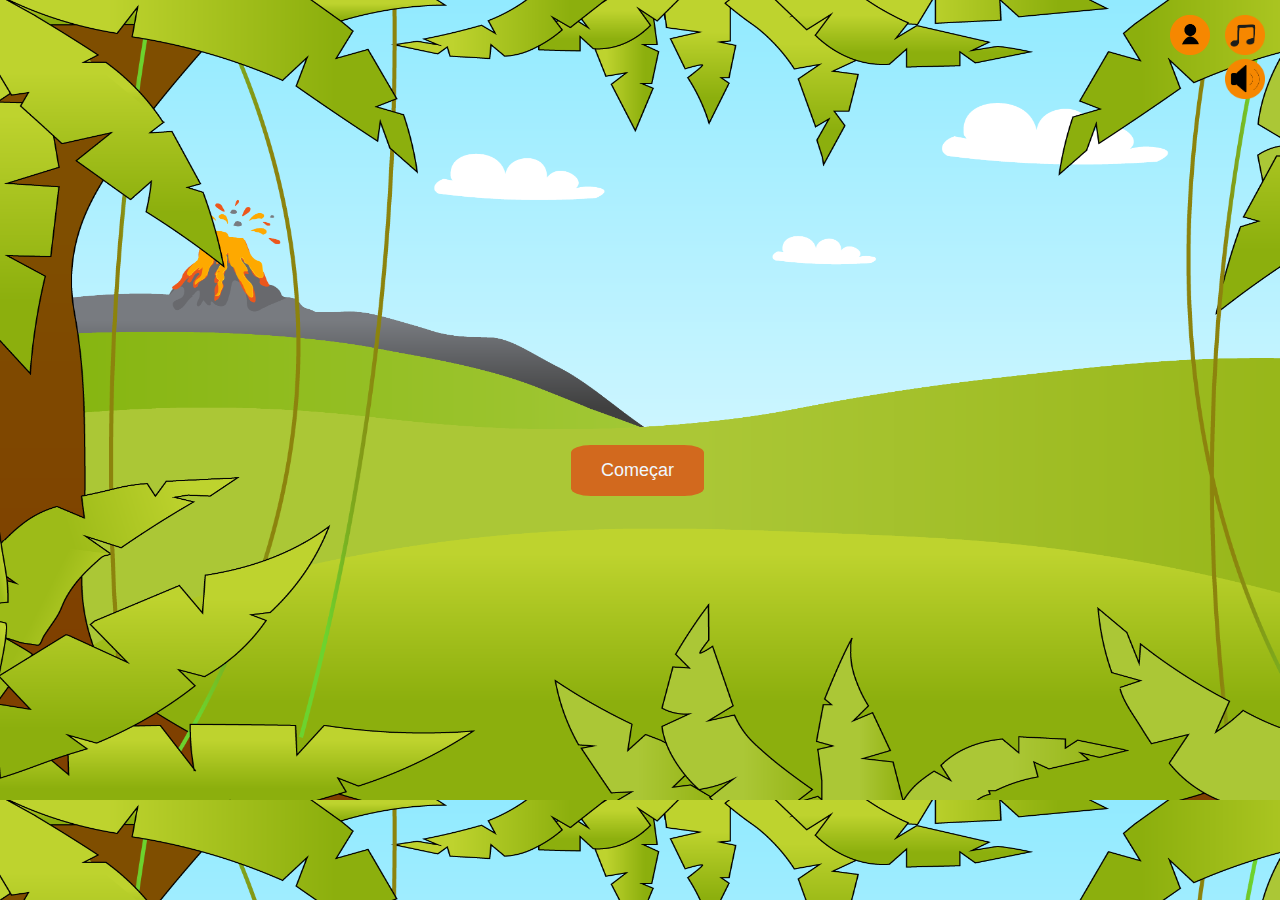
<file: jogodino/index.html>
<!DOCTYPE html>
<html lang="pt-br">

<head>
    <meta charset='utf-8'>
   <link rel="stylesheet" href="css/style.css">
   <title>Tempos Jurassicos </title>
</head>
<body>

    <div class="background"></div>

    <div class="container">
      
      <audio class="musica1" id="musica2" loop>
         <source src="Musica e efeito/musica certa.mp3" type="audio/mpeg">
         Seu navegador não suporta o elemento de áudio.
      </audio>

      <div>
         <a href="cadastro.html"><img src="imagens/PERFIL.png" class="icon"></a>
      </div>

      <div id="submenu" class="submenu">

         <a onclick="botaoMusica()"><img src="imagens/SON 2.png" id="botaoMusica" height="40" width="40" class="musica" alt="Botão de Volume"> </a>
         <img src="imagens/SOM 1.png" height="40" width="40" class="efeito" alt="Botão de Efeitos Sonoros">
    
      </div>

      </div>
   
      <a href="historia.html"><button id="startbutton3" class="startbutton3">Começar</button> </a>
      
    </div>
    
    <script src="js/script.js"></script>
     
 </body>
</file>
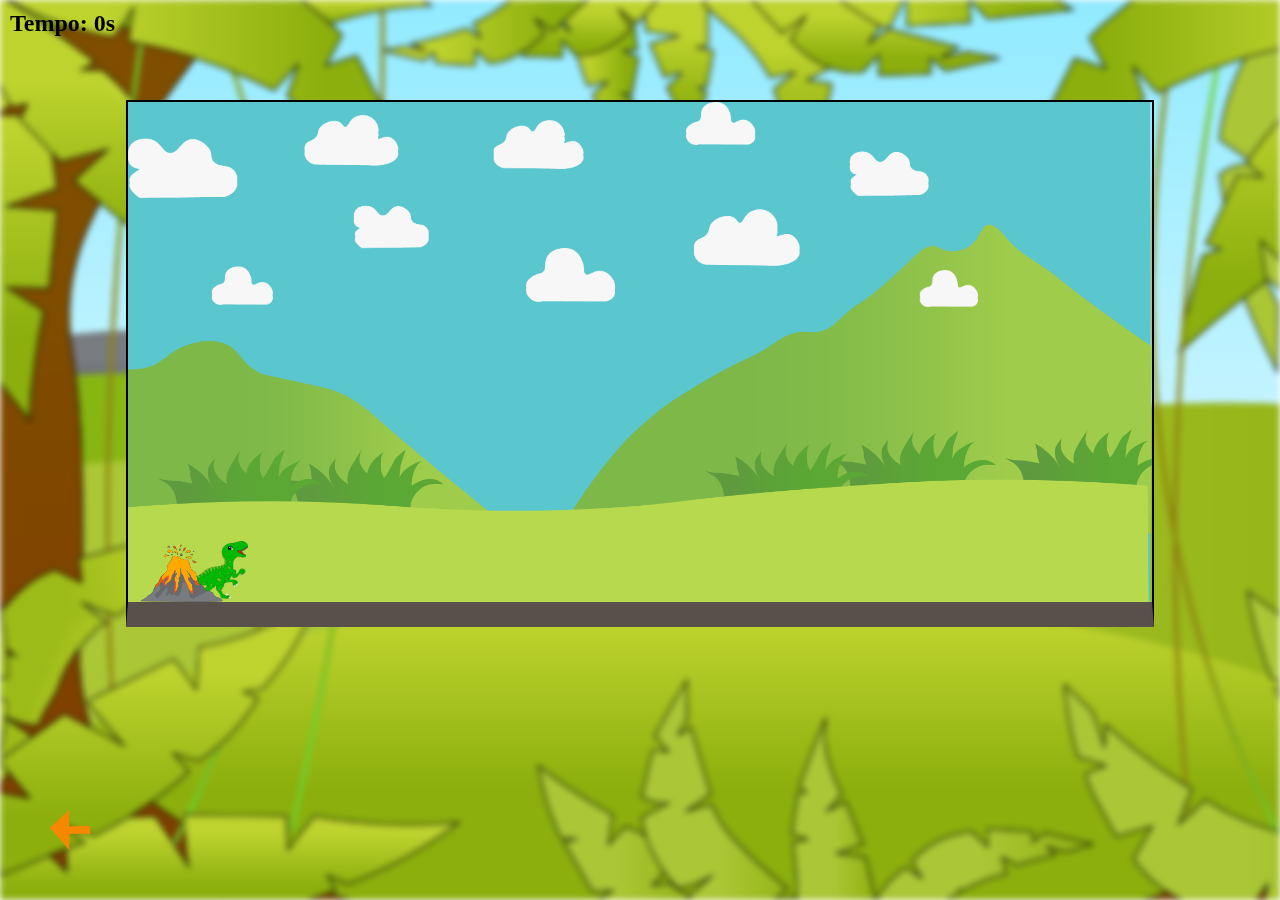
<file: jogodino/dino/index.html>
<!DOCTYPE html>
<html lang="pt-br">
<head>
    <meta charset="UTF-8">
    <meta name="viewport" content="width=device-width, initial-scale=1.0">
    <link rel="stylesheet" href="css/style.css">
    <title>Tempo jurássico</title>
    <link rel="shortcut icon" href="imagens/logo jogo.png" type="image/x-icon">
</head>
<body>
    
    <div class="imagemfundo"></div>
    
    <div class="gameBoard">
        <a href="index.html" id="backButton" style="display: none;"> 
            <img src="imagens/voltar.png" width="35" height="35" class="seta3"> 
        </a>
        <img src="imagens/clouds.png" class="cloud">
        <img src="imagens/clouds2.png" class="cloud2">
        <img src="imagens/dinofake.gif" class="dino">
        <img src="imagens/pipe.png" class="pipe">
        
        <div id="questionBox" class="question-box">
            <h2>Pergunta:</h2>
            <p id="question">O que é 20% de 50??</p>
            <div id="answers-container">
                <button class="answer-btn" onclick="checkAnswer(0)">10</button>
                <button class="answer-btn" onclick="checkAnswer(1)">5</button>
                <button class="answer-btn" onclick="checkAnswer(2)">20</button>
                <button class="answer-btn" onclick="checkAnswer(3)">15</button>
            </div>
        </div>
    </div>
    
    <div>
        <a href="file:///C:/Users/Aluno/Documents/GitHub/Original/jogodino/historia.html"> 
            <img src="imagens/seta.png" width="40" height="40" class="seta2" style="left:50px; bottom: 50px; position: fixed;"> 
        </a>
    </div>

    <script src="js/javascript.js" defer></script>
    <div class="timer" id="timer">Tempo: 0s</div>

</body>
</html>
</file>
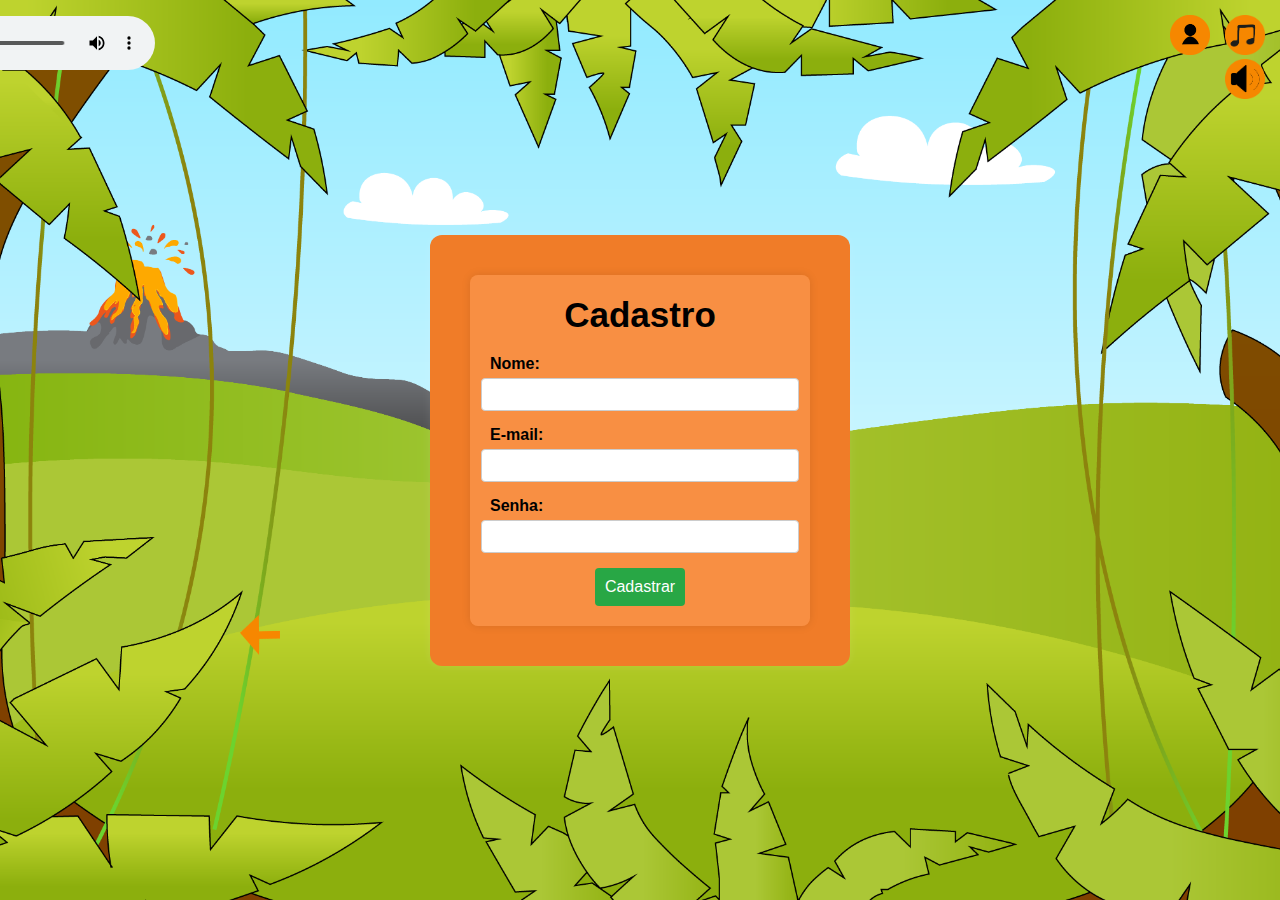
<file: jogodino/cadastro.html>
<!DOCTYPE html>
<html lang="pt-BR">
<head>
    <meta charset="UTF-8">
    <meta name="viewport" content="width=device-width, initial-scale=1.0">
    <title>Tela de Cadastro</title>
    <link rel="stylesheet"   type="text/css"   href="css/style.css">
</head>
<body>
    <div id="notification" class="notification">
        Cadastro realizado com sucesso!
    </div>
    <div class="icon-container">
        
        <audio class="musica1" controls autoplay loop>
            <source src="Musica e efeito/musica certa.mp3" type="audio/mpeg">
            Seu navegador não suporta o elemento de áudio.
        </audio>

        <img src="imagens/icone perfil.png" alt="Ícone 1" class="icon">

        <div id="submenu" class="submenu2">

           <a onclick="botaoMusica()"><img src="imagens/SON 2.png" height="40" width="40" id="botaoMusica" class="musica" alt="Botão de Volume"></a> 
            <img src="imagens/SOM 1.png" height="40" width="40" class="efeito" alt="Botão de Efeitos Sonoros">
       
         </div>
    </div>
    <div class="outer-container">
        <div class="container3">
            <h2>Cadastro</h2>
            <form id="cadastroForm">
                <label for="nome">Nome:</label>
                <input type="text" id="nome" name="nome" required>
                
                <label for="email">E-mail:</label>
                <input type="email" id="email" name="email" required>
                
                <label for="senha">Senha:</label>
                <input type="password" id="senha" name="senha" required>
                
                <button type="submit">Cadastrar</button>
            </form>
        </div>
        
    </div>

    

    <a href="index.html"> <img src="imagens/seta.png" width="40" height="40" class="Voltar"> </a>
    <script src="js/script.js"></script>
</body>
</html>
</file>
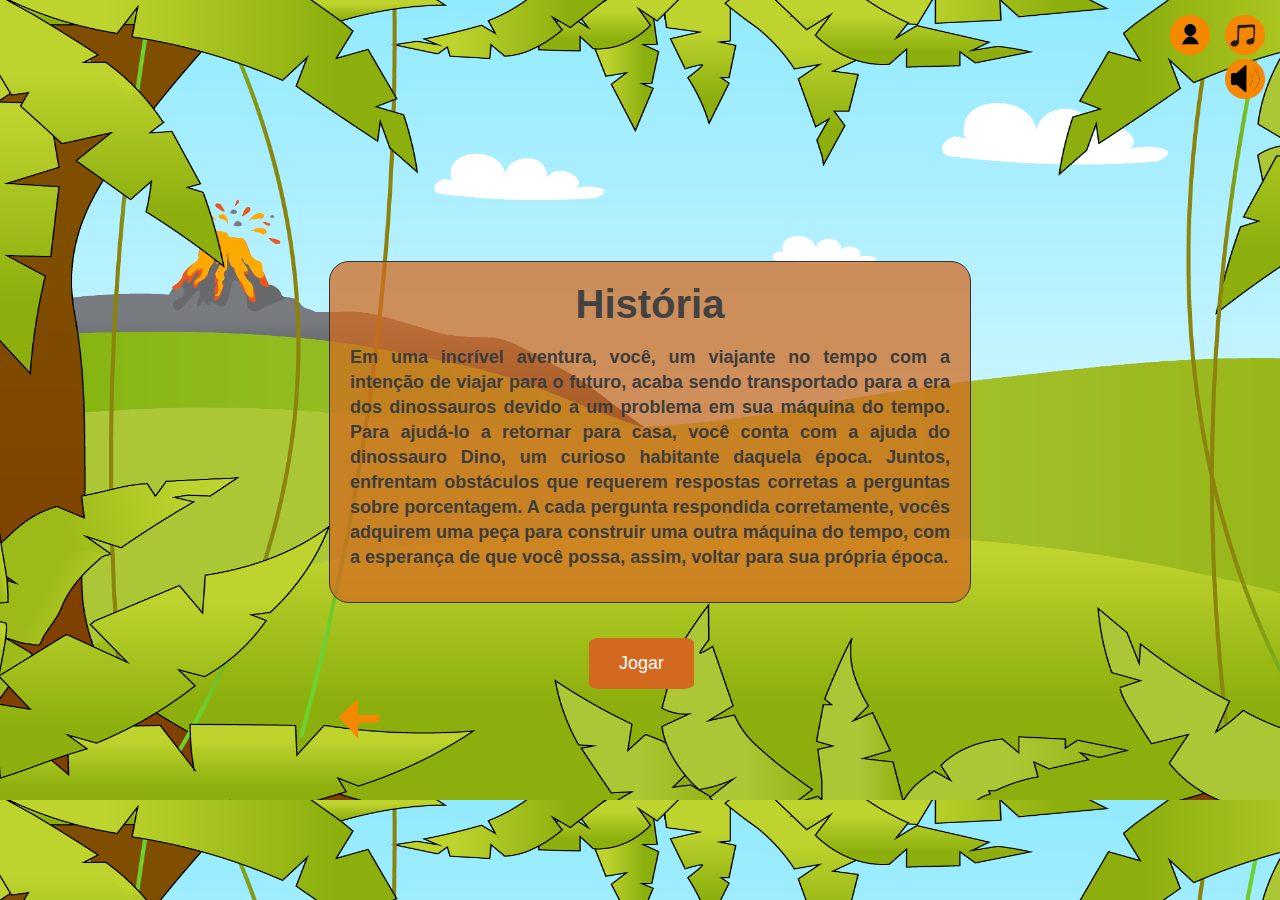
<file: jogodino/historia.html>
<!DOCTYPE html>
<html lang="pt-br">

<head>
    <meta charset='utf-8'>
   <link rel="stylesheet" href="css/style.css">
   <title>Tempos Jurassicos </title>
</head>

<body>
   <div class="History">

    <div class="background"></div>

    <div class="container">

      <audio class="musica1" id="musica2" loop>
         <source src="Musica e efeito/musica certa.mp3" type="audio/mpeg">
         Seu navegador não suporta o elemento de áudio.
      </audio>
      
      <div class="Perfil">
         <a href="cadastro.html"><img src="imagens/PERFIL.png" alt="Perfil1"  class="icon"  width="45" height="45"> </a>
      </div>

      <div id="submenu" class="submenu1">

         <a onclick="botaoMusica()"><img src="imagens/SON 2.png" id="botaoMusica" height="40" width="40" class="musica" alt="Botão de Volume"> </a>
         <img src="imagens/SOM 1.png" height="40" width="40" class="efeito" alt="Botão de Efeitos Sonoros">
    
      </div>
  </div>

    <div class="Caixa1">
      <div class="texto">
      <h1>História</h1>
      <br>
            <h5>Em uma incrível aventura, você, um viajante no tempo com a intenção de viajar 
               para o futuro, acaba sendo transportado para a era dos dinossauros devido a um problema 
               em sua máquina do tempo. Para ajudá-lo a retornar para casa, você conta com a ajuda 
               do dinossauro Dino, um curioso habitante daquela época. Juntos, enfrentam obstáculos que 
               requerem respostas corretas a perguntas sobre porcentagem. A cada pergunta respondida 
               corretamente, vocês adquirem uma peça para construir uma outra máquina do tempo, com a 
               esperança de que você possa, assim, voltar para sua própria época.</h5>

         </div>
    </div>
   <div>
<a href="dino/index.html"><button id="startbutton2"  class="startbutton2">Jogar</button></a>
<a href="index.html"> <img src="imagens/seta.png" width="40" height="40" class="seta"> </a>
</div>

   </div>
   
   <script src="js/script.js"></script>
    

</body>
</html>
</file>
<file: jogodino/css/style.css>
/*LAURA*/
#iframeDino{
    position: absolute;
    display: none;
}

.background{
    position: absolute;
    top: 0;
    left: 0;
    width: 100%;
    height: 100%;
    background-image: url("cenario\ inicial\ conflito\ \(1\).png");
    background-size: 1480px 800px;
    z-index: -1;
}

.Caixa{
    width: 300px;
    height: 300px;
    border:1px solid #333;
    margin-top: 170px;
    margin-left: 550px;
    padding: 20px;
    background-color: chocolate;
    opacity: 60%;
    border-radius: 20px;
    
}


h1{
    text-align: center;
}
.texto h5{
    color: black;
    position: relative;
    text-align: justify;
    font-family: inherit;
}

.startbutton3{
border-radius: 15%;
padding: 15px 30px;
font-size: 18px;
background-color: chocolate;
color: aliceblue;
border: none;
cursor: pointer;
margin: 10px;
display: block;
bottom:30%;
right: 30%;
transition: transform 0.3s;
margin-top: 50px;
margin-left: 5px;

}

a{
    text-decoration: none;
}


.startbutton3:hover{
    transform: scale(1.2);
}

.icon{
    cursor: pointer;
    width: 40px;
    height: 40px;
    transition: transform 0.3s;

}
.container {
    position: absolute;
    top: 15px;
    right: 15px;
    display: flex;
    gap: 15px;
}

.icon:hover{
    transform: scale(1.2);
}

.submenu {
    cursor: pointer;
    width: 40px;
    height: 40px;
    gap: 50px;
    top: 15px;
}

.musica{
    transition: transform 0.3s;
}

.efeito{
    transition: transform 0.3s;
}

.musica:hover{
    transform: scale(1.2);
}

.efeito:hover{
    transform: scale(1.2);
}
 .musica1{
    margin-right: 900px;
 }
 

/*VICTORIA*/

.background{
    position: absolute;
    top: 0;
    left: 0;
    width: 100%;
    height: 100%;
    background-image: url("cenario\ inicial\ conflito\ \(1\).png");
    background-size: 1480px 800px;
    z-index: -1;
}

.Caixa1{
    width:600px; /* largura */
    height: 300px; /* altura */
    border:1px solid #333;
    margin-top: 100px;
    margin-left: 20px;
    padding: 20px;
    background-color: rgba(210, 105, 30, 0.735);
    border-radius: 20px;
    
}

h1{
    text-align: center;
    font-size: 40px;
    color: #434242;
}

.texto h5{
    color: rgb(61, 61, 61);
    position: relative;
    text-align: justify;
    font-family: inherit;
    font-size: 18px;
    line-height: 25px;
}

.startbutton2{
border-radius: 10%;
padding: 15px 30px;
font-size: 18px;
background-color: hsl(25, 75%, 47%);
color: aliceblue;
border: none;
margin: 10px;
display: block;
bottom:30%;
right: 30%;
margin-top: 35px;
margin-left: 280px;
transition: transform 0.3s;
cursor: pointer;
}

a{
    text-decoration: none;
}

.startbutton2:hover{
    
    transform: scale(1.2);
}
.container {
    position: absolute;
    top: 15px;
    right: 15px;
    display: flex;
    gap: 15px; /* Espaçamento entre os ícones */
}

.icon {
    width: 40px;
    height: 40px;
    cursor: pointer;
    transition: transform 0.3s; /* Transição suave para aumentar o ícone */
}

.icon:hover {
    transform: scale(1.5); /* Aumenta o ícone ao passar o mouse */
}

.musica1{
    margin-top: 1px;
    margin-right: 1000px; /*esquerda*/  
}

.seta{
    margin-left: 30px;
    margin-top: 3px;
    cursor: pointer;
    display: block;
    bottom:30%;
    transition: transform 0.3s;
}

.seta:hover {
    transform: scale(1.5); /* Aumenta o ícone ao passar o mouse */
}

.submenu1 {
    cursor: pointer;
    width: 40px;
    height: 40px;
    
}

.musica{
    transition: transform 0.3s;
}

.efeito{
    transition: transform 0.3s;
}

.musica:hover{
    transform: scale(1.2);
}

.efeito:hover{
    transform: scale(1.2);
}


/*YARA*/
body {
    font-family: Arial, sans-serif;
    background-color: #f0f0f0;
    background-image: url("fundo.png"); /* Caminho para a imagem de fundo */
    background-size: cover; /* Faz a imagem cobrir todo o fundo */
    background-position: center; /* Centraliza a imagem de fundo */
    display: flex;
    justify-content: center;
    align-items: center;
    height: 100vh;
    margin: 0;
    position: relative; /* Necessário para posicionar os ícones */
}

.notification {
    display: none; /* Oculta a notificação por padrão */
    position: absolute;
    top: 0;
    left: 50%;
    transform: translateX(-50%);
    background-color: #4caf50;
    color: white;
    padding: 10px 20px;
    border-radius: 4px;
    margin-top: 10px;
    z-index: 1000; /* Garante que a notificação fique acima de outros elementos */
}

.icon-container {
    position: absolute;
    top: 15px;
    right: 15px;
    display: flex;
    gap: 15px; /* Espaçamento entre os ícones */
}

.icon {
    width: 40px;
    height: 40px;
    transition: transform 0.3s; /* Transição suave para aumentar o ícone */
}

.icon:hover {
    transform: scale(1.5); /* Aumenta o ícone ao passar o mouse */
}

.outer-container {
    background-color: hsl(25, 87%, 55%);
    padding: 40px;
    border-radius: 12px;
    box-shadow: 0 0 10px rgba(255, 255, 255, 0.1);
    display: block;
}

.container3 {
    background-color: hsla(25, 94%, 63%, 0.849);
    padding: 20px;
    border-radius: 8px;
    box-shadow: 0 0 10px rgba(0, 0, 0, 0.1);
    width: 300px;
    text-align: center;
}

h2 {
    text-align: center;
    margin-bottom: 20px;
    font-size: 35px; 
}

form {
    display: flex;
    flex-direction: column;
    align-items: center;
}

label {
    margin-bottom: 5px;
    font-weight: bold;
    align-self: flex-start;
}

input {
    margin-bottom: 15px;
    padding: 8px;
    border: 1px solid #ccc;
    border-radius: 4px;
    width: 100%;
}

button {
    padding: 10px;
    background-color: #28a745;
    color: white;
    border: none;
    border-radius: 4px;
    cursor: pointer;
    font-size: 16px;
}

button:hover {
    background-color: #886621;
}

.Voltar{
    cursor: pointer;
    width: 40px;
    height: 40px;
    transition: transform 0.3s;
    position: absolute;
    top: 15px;
    right: 100px;
    display: block;
    margin-top: 600px;
    margin-right: 900px;
    bottom:30%;
}

.Voltar:hover{
    transform: scale(1.2);
}

.submenu2 {
    cursor: pointer;
    width: 40px;
    height: 40px;
}

.musica{
    transition: transform 0.3s;
}

.efeito{
    transition: transform 0.3s;
}

.musica:hover{
    transform: scale(1.2);
}

.efeito:hover{
    transform: scale(1.2);
}

/*REBECA*/

.jogo-dino{
    background-color: aliceblue;
    display: flex;
    justify-content: center;
}

*{
    margin: 0;
    padding: 0;
    box-sizing: 0;
}

.gameBoard{
    width: 80%;
    height: 500px;
    border: 2px solid black;
    border-bottom: 25px solid rgba(87, 75, 75, 0.968);
    margin: 0 auto;
    position: relative;
    overflow: hidden;
    background-image: url("cenarioterra.png");
    background-size: cover; /* Para garantir que a imagem cubra todo o elemento */
}

#score {
    position: absolute;
    top: 10px;
    left: 10px;
    font-size: 20px;
    font-weight: garamond;
}

.pipe{
    position: absolute;
    bottom: 0;
    width: 100px;
    
}

.movimento{
    animation: pipe-animations 2s infinite linear;
}

.dino{
    width: 100px;
    position: absolute;
    bottom: 1px;
    left: 20px;
}

.jump{
    animation: dino-animation 500ms ease-out;
}

.cloud{
    width: 850px;
    height: 200px;
    position: absolute;
    animation: cloud 5.5s infinite linear;
}

.cloud2{
    width: 850px;
    height: 200px;
    position: absolute;
    animation: cloud 3.2s infinite linear;
}

.game-over{
    visibility: hidden;
    display: flex;
    position: fixed;
    top: 0;
    right: 0;
    bottom: 0;
    left: 0;
    justify-content: center;
    align-items: center;
    background-color: rgba(65, 57, 57, 0.363)
}

.restart{
    height: 60px;
    width: 350px;
    border-radius: 10px;
    border: none;
    font-size: 20px;
    background-color: rgb(220, 54, 54);
    cursor: pointer;
}

@keyframes pipe-animations {
    from{
        right: 50px;
    }

    to{
        right: 100%;
    }
}
/* Estilo para a modal */
.modal {
    display: none; /* Inicia oculta */
    position: fixed;
    top: 0;
    left: 0;
    width: 100%;
    height: 100%;
    background-color: rgba(53, 255, 96, 0.5); /* Fundo escuro semitransparente */
    z-index: 9999;
  }
  
  .modal-content {
    background-color: #cfff6f;
    width: 300px;
    padding: 20px;
    border-radius: 8px;
    box-shadow: 0 2px 10px rgba(0, 0, 0, 0.3);
    position: absolute;
    top: 50%;
    left: 50%;
    transform: translate(-50%, -50%);
  }
  .game-over {
    visibility: hidden;
    display: flex;
    justify-content: center;
    align-items: center;
    background-color: rgba(65, 57, 57, 0.363);
    position: fixed;
    top: 0;
    right: 0;
    bottom: 0;
    left: 0;
}

  .question-box {
    text-align: center; /* Alinha o texto ao centro horizontalmente */
    height: 120px; /* Ajusta a altura para ocupar toda a altura disponível */
    background-color: lightblue; /* Cor de fundo */
    margin-top: 220px; /* Adiciona espaço superior */
    width: 500px;
    padding: 10px;
    left: 50%;
    transform: translate(70%)
}


@keyframes dino-animation{
    0%{
        bottom: 0;
    }

    40%{
        bottom: 120px
    }

    50%{
        bottom: 120px;
    }

    60%{
        bottom: 120px
    }

    100%{
        bottom: 0px
    }
}

@keyframes cloud {
    from{
        right: -1050px;
    }

    to{
        right: 100%
    }
}


@keyframes cloud2 {
    to{
        right: -940px;
    }

    from{
        right: 100%
    }

}

@media (max-width: 620px){
    .dino{
        width: 50px;
        position: absolute;
        bottom: 0px;
    }

    .pipe{
        position: absolute;
        bottom: 0;
        width: 50px;
        animation: pipe-animations 2,5s infinite linear;
    }
    .pipe2{
        position: absolute;
        bottom: 0;
        width: 50px;
        animation: pipe-animations 2,5s infinite linear;
    }
}
</file>
<file: jogodino/dino/css/style.css>
* {
    margin: 0;
    padding: 0;
    box-sizing: 0;
}

.imagemfundo {
    position: fixed;
    width: 100%;
    height: 100%;
    background-image: url('cenario.png');
    background-size: cover; 
    filter:blur(3px);
    z-index: -1;
}

.gameBoard {
    width: 80%;
    top: 100px;
    height: 500px;
    border: 2px solid black;
    border-bottom: 25px solid rgba(87, 75, 75, 0.968);
    margin: 0 auto;
    position: relative;
    overflow: hidden;
    background-image: url("cenarioterra.png");
    background-size: cover;
    /* Para garantir que a imagem cubra todo o elemento */
}

#score {
    position: absolute;
    top: 10px;
    left: 10px;
    font-size: 20px;
    font-weight: garamond;
}

.pipe {
    position: absolute;
    bottom: 0;
    width: 100px;
    animation: pipe-animations 2s infinite linear;
}

.pipe2 {
    position: absolute;
    bottom: 0;
    width: 70px;
    animation: pipe-animations 5s infinite linear;
}

.dino {
    width: 100px;
    position: absolute;
    bottom: 1px;
    left: 20px;
}

.jump {
    animation: dino-animation 500ms ease-out;
}

.cloud {
    width: 850px;
    height: 200px;
    position: absolute;
    animation: cloud 5.5s infinite linear;
    margin-top: 5px;
}

.cloud2 {
    width: 850px;
    height: 200px;
    position: absolute;
    animation: cloud 3.2s infinite linear;
}

.game-over {
    visibility: hidden;
    display: flex;
    position: fixed;
    top: 0;
    right: 0;
    bottom: 0;
    left: 0;
    justify-content: center;
    align-items: center;
    background-color: rgba(65, 57, 57, 0.363)
}

.restart {
    height: 60px;
    width: 350px;
    border-radius: 10px;
    border: none;
    font-size: 20px;
    background-color: rgb(220, 54, 54);
    cursor: pointer;
}

@keyframes pipe-animations {
    from {
        right: -50px;
    }

    to {
        right: 100%;
    }
}

/* Estilo para a modal */
.modal {
    display: none;
    /* Inicia oculta */
    position: fixed;
    top: 0;
    left: 0;
    width: 100%;
    height: 100%;
    background-color: rgba(53, 255, 96, 0.5);
    /* Fundo escuro semitransparente */
    z-index: 9999;
}

.modal-content {
    background-color: #cfff6f;
    width: 300px;
    padding: 20px;
    border-radius: 8px;
    box-shadow: 0 2px 10px rgba(0, 0, 0, 0.3);
    position: absolute;
    top: 50%;
    left: 50%;
    transform: translate(-50%, -50%);
}

/* Estilo para o botão de fechar */
.close-button {
    position: absolute;
    top: 10px;
    right: 10px;
    cursor: pointer;
}

.question-box {
    text-align: center; /* Alinha o texto ao centro horizontalmente */
    height: 200px; /* Ajusta a altura para ocupar toda a altura disponível */
    background-color: lightblue; /* Cor de fundo */
    margin-top: 100px; /* Adiciona espaço superior */
    width: 450px;
    padding: 10px;
    left: 50%;
    transform: translate(70%)
}

.question-box h2 {
    margin-bottom: 20px;
}

.question-box p {
    letter-spacing: 2px; /* Espaçamento entre letras */
    margin-bottom: 20px; /* Espaçamento inferior para separar do botão */
}

.question-box .button-container {
    display: flex;
    justify-content: center;
    gap: 10px; /* Espaçamento entre os botões */
}

.question-box button {
    padding: 5px 5px;
    cursor: pointer;
}

@keyframes dino-animation {
    0% {
        bottom: 0;
    }

    40% {
        bottom: 120px
    }

    50% {
        bottom: 120px;
    }

    60% {
        bottom: 120px
    }

    100% {
        bottom: 0px
    }
}

@keyframes cloud {
    from {
        right: -1050px;
    }

    to {
        right: 100%
    }
}


@keyframes cloud2 {
    to {
        right: -940px;
    }

    from {
        right: 100%
    }

}

@media (max-width: 620px) {
    .dino {
        width: 50px;
        position: absolute;
        bottom: 0px;
    }

    .pipe {
        position: absolute;
        bottom: 0;
        width: 50px;
        animation: pipe-animations 2, 5s infinite linear;
    }

    .pipe2 {
        position: absolute;
        bottom: 0;
        width: 50px;
        animation: pipe-animations 2, 5s infinite linear;
    }
}

.seta3{
    margin-left: 50px;
    margin-top: 25px;
    cursor: pointer;
    bottom:30%;
    transition: transform 0.3s;
}

.seta3:hover {
    transform: scale(1.5); /* Aumenta o ícone ao passar o mouse */
}



.seta2{
    transition: transform 0.3s;
}

.seta2:hover {
    transform: scale(1.5); /* Aumenta o ícone ao passar o mouse */
}

.musica{
    margin-top: 20px;
}

.question-box {
    text-align: center; /* Alinha o texto ao centro horizontalmente */
    width: 450px;
    left: 50%;
    transform: translate(70%);
    flex-direction: column;
    background-color: rgba(210, 105, 30, 0.685);
    padding: 25px;
    border-radius: 8px;
    box-shadow: 0 0 10px rgba(0, 0, 0, 0.1);
    height: 250px;
    margin-top: 75px;
    margin-right: 220px;
}

.question-box h2 {
    margin-bottom: 20px;
}

.question-box p {
    letter-spacing: 2px; /* Espaçamento entre letras */
    margin-bottom: 20px; /* Espaçamento inferior para separar do botão */
}

.question-box .button-container {
    display: flex;
    justify-content: center;
    gap: 10px; /* Espaçamento entre os botões */
}

.question-box button {
    padding: 5px 5px;
    cursor: pointer;
}

body {
    display: flex;
    justify-content: center;
}
canvas {
    border: 1px solid black;
}
.answer-btn {
    display: block;
    width: 100%;
    margin: 10px 0;
    padding: 10px;
    font-size: 16px;
    background-color: chocolate;
    color: white;
    border: none;
    border-radius: 4px;
    cursor: pointer;
}
.answer-btn:hover {
    background-color: chocolate;
}
.timer {
    font-size: 24px;
    font-weight: bold;
    position: fixed;
    top: 10px;
    left: 10px;
}
</file>
